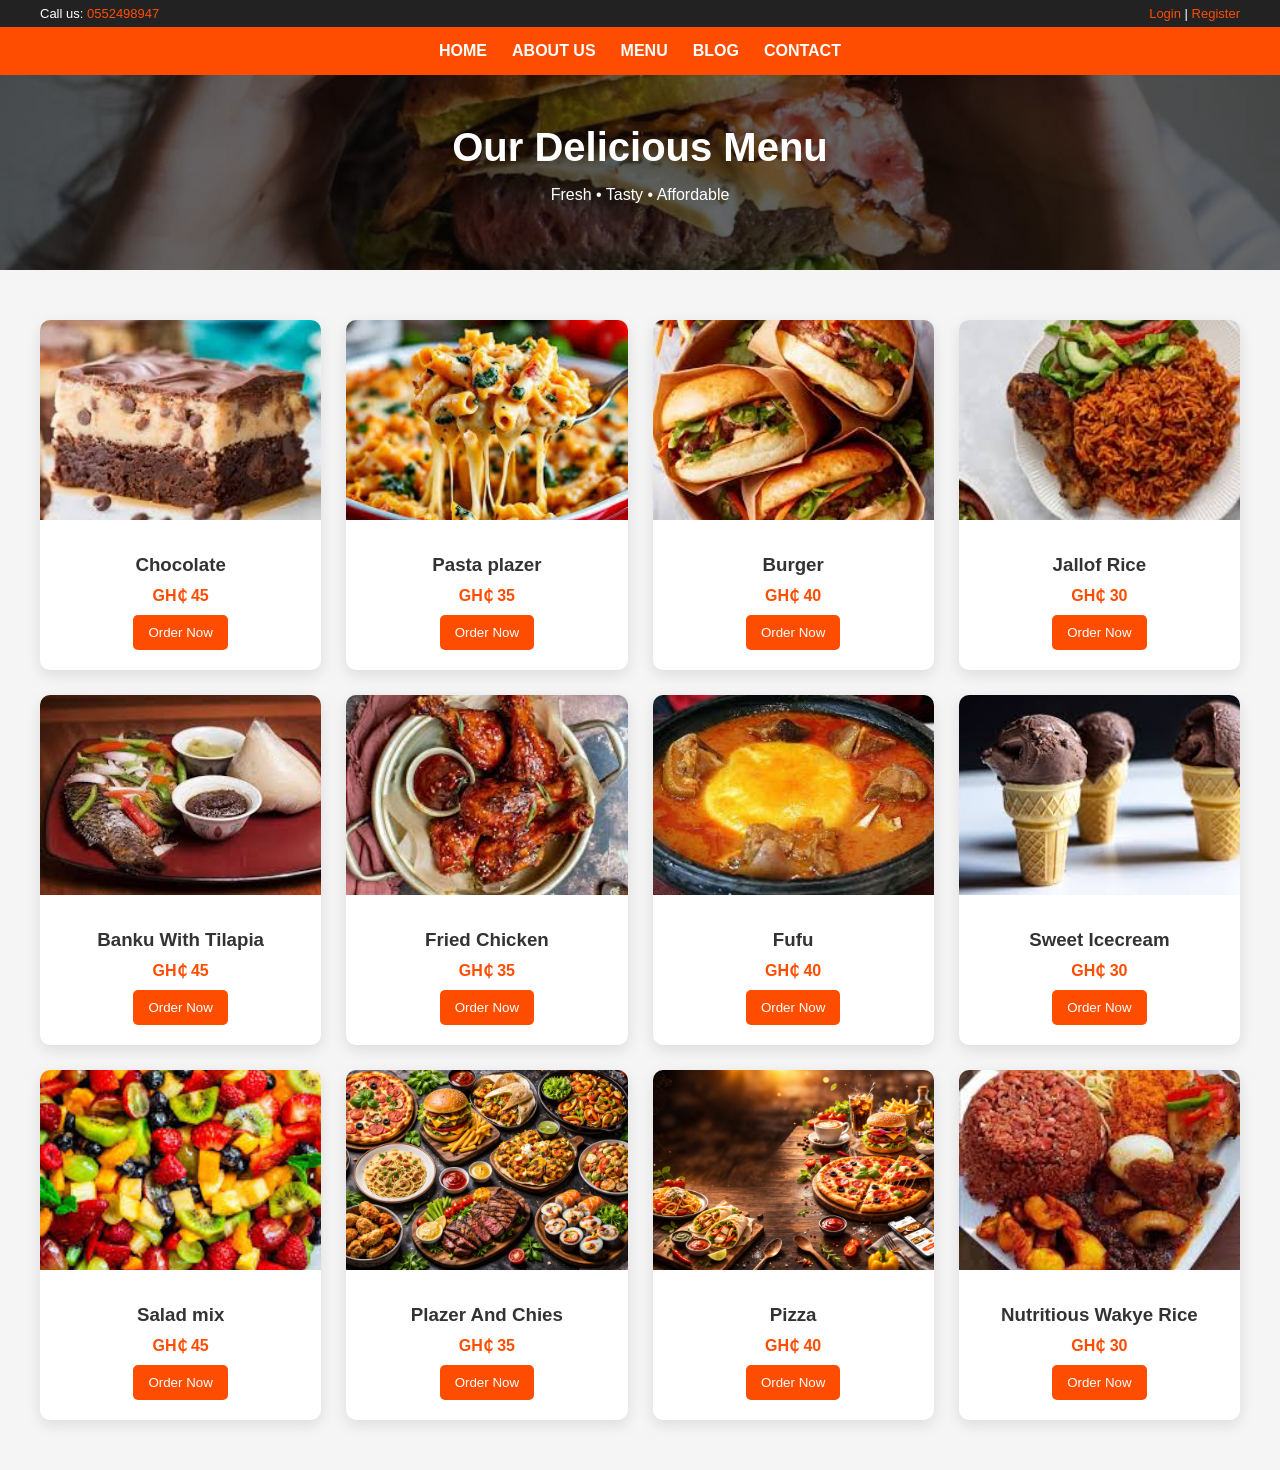
<file: index.html>
<!DOCTYPE html>
<html lang="en">
<head>
<meta charset="UTF-8">
<meta name="viewport" content="width=device-width, initial-scale=1.0">
<title>Menu Page</title>
<link rel="stylesheet" href="menu.css">
</head>
<body>

<!-- Small Navbar -->
<div class="first">
    <div>Call us: <a href="tel:0552498947">0552498947</a></div>
    <div>
        <a href="LOGIN.php">Login</a> |
        <a href="signup.php">Register</a>
    </div>
</div>

<!-- Main Navbar -->
<nav class="snd">
    <ul>
        <li><a href="index.html">HOME</a></li>
        <li><a href="About Us.html">ABOUT US</a></li>
        <li><a href="Menu.html">MENU</a></li>
        <li><a href="Blog.html">BLOG</a></li>
        <li><a href="Contact.html">CONTACT</a></li>
    </ul>
</nav>

<!-- Header Section -->
<section class="menu-header">
    <h1>Our Delicious Menu</h1>
    <p>Fresh • Tasty • Affordable</p>
</section>

<!-- Menu Items -->
<section class="menu-container">

    <div class="menu-card">
        <img src="choko.jpg" alt="Pizza">
        <div class="menu-content">
            <h3>Chocolate</h3>
            <p class="price">GH₵ 45</p>
            <button class="order-btn">Order Now</button>
        </div>
    </div>

    <div class="menu-card">
        <img src="pasta.jpg" alt="Burger">
        <div class="menu-content">
            <h3>Pasta plazer</h3>
            <p class="price">GH₵ 35</p>
            <button class="order-btn">Order Now</button>
        </div>
    </div>

    <div class="menu-card">
        <img src="burger.jpg" alt="Pasta">
        <div class="menu-content">
            <h3>Burger</h3>
            <p class="price">GH₵ 40</p>
            <button class="order-btn">Order Now</button>
        </div>
    </div>

    <div class="menu-card">
        <img src="jallof.jpg" alt="Shawarma">
        <div class="menu-content">
            <h3>Jallof Rice</h3>
            <p class="price">GH₵ 30</p>
            <button class="order-btn">Order Now</button>
        </div>
    </div>

    <div class="menu-card">
        <img src="banku.jpg" alt="Pizza">
        <div class="menu-content">
            <h3>Banku With Tilapia</h3>
            <p class="price">GH₵ 45</p>
            <button class="order-btn">Order Now</button>
        </div>
    </div>

    <div class="menu-card">
        <img src="chicken.jpg" alt="Burger">
        <div class="menu-content">
            <h3>Fried Chicken</h3>
            <p class="price">GH₵ 35</p>
            <button class="order-btn">Order Now</button>
        </div>
    </div>

    <div class="menu-card">
        <img src="fufu.jpg" alt="Pasta">
        <div class="menu-content">
            <h3>Fufu</h3>
            <p class="price">GH₵ 40</p>
            <button class="order-btn">Order Now</button>
        </div>
    </div>

    <div class="menu-card">
        <img src="ice.jpg" alt="Shawarma">
        <div class="menu-content">
            <h3>Sweet Icecream</h3>
            <p class="price">GH₵ 30</p>
            <button class="order-btn">Order Now</button>
        </div>
    </div>

    <div class="menu-card">
        <img src="salad.jpg" alt="Pizza">
        <div class="menu-content">
            <h3>Salad mix</h3>
            <p class="price">GH₵ 45</p>
            <button class="order-btn">Order Now</button>
        </div>
    </div>

    <div class="menu-card">
        <img src="BG3.png" alt="Burger">
        <div class="menu-content">
            <h3>Plazer And Chies</h3>
            <p class="price">GH₵ 35</p>
            <button class="order-btn">Order Now</button>
        </div>
    </div>

    <div class="menu-card">
        <img src="BG.png" alt="Pasta">
        <div class="menu-content">
            <h3>Pizza</h3>
            <p class="price">GH₵ 40</p>
            <button class="order-btn">Order Now</button>
        </div>
    </div>

    <div class="menu-card">
        <img src="wky.jpg" alt="Shawarma">
        <div class="menu-content">
            <h3>Nutritious Wakye Rice</h3>
            <p class="price">GH₵ 30</p>
            <button class="order-btn">Order Now</button>
        </div>
    </div>

</section>

</body>
</html>
</file>
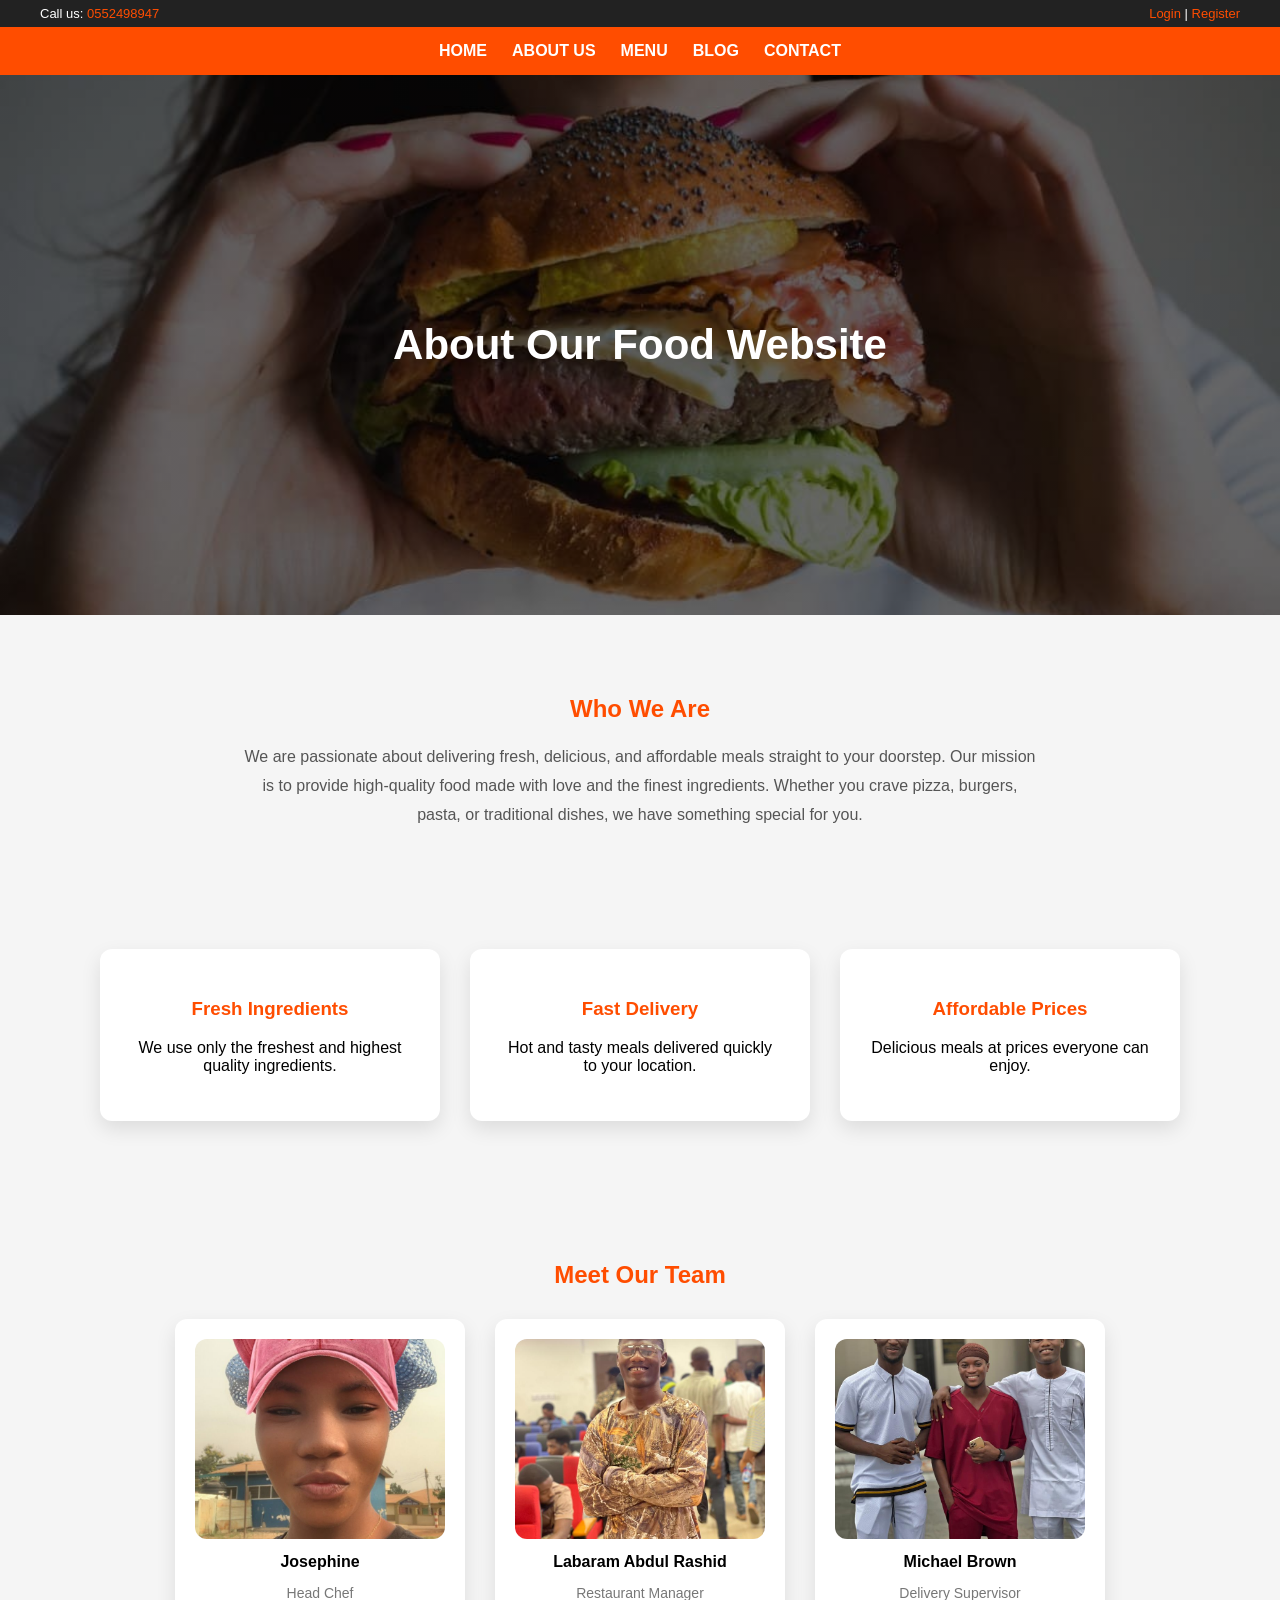
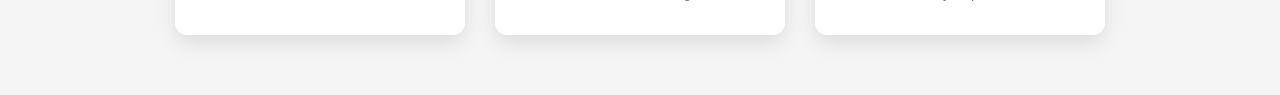
<file: About Us.html>
<!DOCTYPE html>
<html lang="en">
<head>
<meta charset="UTF-8">
<meta name="viewport" content="width=device-width, initial-scale=1.0">
<title>About Us - Food Website</title>

<style>
body {
    margin: 0;
    font-family: Arial, sans-serif;
    background-color: #f5f5f5;
}

/* Small Top Navbar */
.first {
    background-color: #222;
    color: white;
    font-size: 13px;
    padding: 6px 40px;
    display: flex;
    justify-content: space-between;
}

.first a {
    color: #ff4d00;
    text-decoration: none;
}

/* Main Navbar */
.snd {
    background-color: #ff4d00;
    padding: 15px 0;
}

.snd ul {
    list-style: none;
    display: flex;
    justify-content: center;
    gap: 25px;
    margin: 0;
    padding: 0;
}

.snd a {
    color: white;
    text-decoration: none;
    font-weight: bold;
}

/* Hero Section */
.about-header {
    height: 60vh;
    background: linear-gradient(rgba(0,0,0,0.6), rgba(0,0,0,0.6)),
                url("f2.jpg") no-repeat center center;
    background-size: cover;
    display: flex;
    justify-content: center;
    align-items: center;
    color: white;
    text-align: center;
}

.about-header h1 {
    font-size: 42px;
    margin: 0;
}

/* About Content */
.about-section {
    padding: 60px 40px;
    text-align: center;
}

.about-section h2 {
    color: #ff4d00;
    margin-bottom: 20px;
}

.about-section p {
    max-width: 800px;
    margin: auto;
    line-height: 1.8;
    color: #555;
}

/* Why Choose Us */
.features {
    padding: 60px 40px;
    display: flex;
    gap: 30px;
    justify-content: center;
    flex-wrap: wrap;
}

.feature-box {
    background: white;
    width: 280px;
    padding: 30px;
    text-align: center;
    border-radius: 12px;
    box-shadow: 0 8px 20px rgba(0,0,0,0.1);
    transition: 0.3s;
}

.feature-box:hover {
    transform: translateY(-10px);
}

.feature-box h3 {
    color: #ff4d00;
}

/* Team Section */
.team {
    padding: 60px 40px;
    text-align: center;
}

.team h2 {
    color: #ff4d00;
}

.team-container {
    display: flex;
    gap: 30px;
    justify-content: center;
    flex-wrap: wrap;
    margin-top: 30px;
}

.team-member {
    background: white;
    width: 250px;
    padding: 20px;
    border-radius: 12px;
    box-shadow: 0 8px 20px rgba(0,0,0,0.1);
    transition: 0.3s;
}

.team-member:hover {
    transform: scale(1.05);
}

.team-member img {
    width: 100%;
    height: 200px;
    object-fit: cover;
    border-radius: 12px;
}

.team-member h4 {
    margin: 10px 0 5px;
}

.team-member p {
    color: #777;
    font-size: 14px;
}

</style>
</head>
<body>

<!-- Small Navbar -->
<div class="first">
    <div>Call us: <a href="tel:0552498947">0552498947</a></div>
    <div>
        <a href="LOGIN.php">Login</a> |
        <a href="signup.php">Register</a>
    </div>
</div>

<!-- Main Navbar -->
<nav class="snd">
    <ul>
        <li><a href="index.html">HOME</a></li>
        <li><a href="About Us.html">ABOUT US</a></li>
        <li><a href="Menu.html">MENU</a></li>
        <li><a href="Blog.html">BLOG</a></li>
        <li><a href="Contact.html">CONTACT</a></li>
    </ul>
</nav>

<!-- Hero Section -->
<section class="about-header">
    <h1>About Our Food Website</h1>
</section>

<!-- About Content -->
<section class="about-section">
    <h2>Who We Are</h2>
    <p>
        We are passionate about delivering fresh, delicious, and affordable meals 
        straight to your doorstep. Our mission is to provide high-quality food 
        made with love and the finest ingredients. Whether you crave pizza, burgers, 
        pasta, or traditional dishes, we have something special for you.
    </p>
</section>

<!-- Features Section -->
<section class="features">
    <div class="feature-box">
        <h3>Fresh Ingredients</h3>
        <p>We use only the freshest and highest quality ingredients.</p>
    </div>

    <div class="feature-box">
        <h3>Fast Delivery</h3>
        <p>Hot and tasty meals delivered quickly to your location.</p>
    </div>

    <div class="feature-box">
        <h3>Affordable Prices</h3>
        <p>Delicious meals at prices everyone can enjoy.</p>
    </div>
</section>

<!-- Team Section -->
<section class="team">
    <h2>Meet Our Team</h2>

    <div class="team-container">
        <div class="team-member">
            <img src="grp.jpeg" alt="Chef">
            <h4>Josephine</h4>
            <p>Head Chef</p>
        </div>

        <div class="team-member">
            <img src="m2.jpeg" alt="Manager">
            <h4>Labaram Abdul Rashid</h4>
            <p>Restaurant Manager</p>
        </div>

        <div class="team-member">
            <img src="yes.jpeg" alt="Delivery Lead">
            <h4>Michael Brown</h4>
            <p>Delivery Supervisor</p>
        </div>
    </div>
</section>

</body>
</html>
</file>
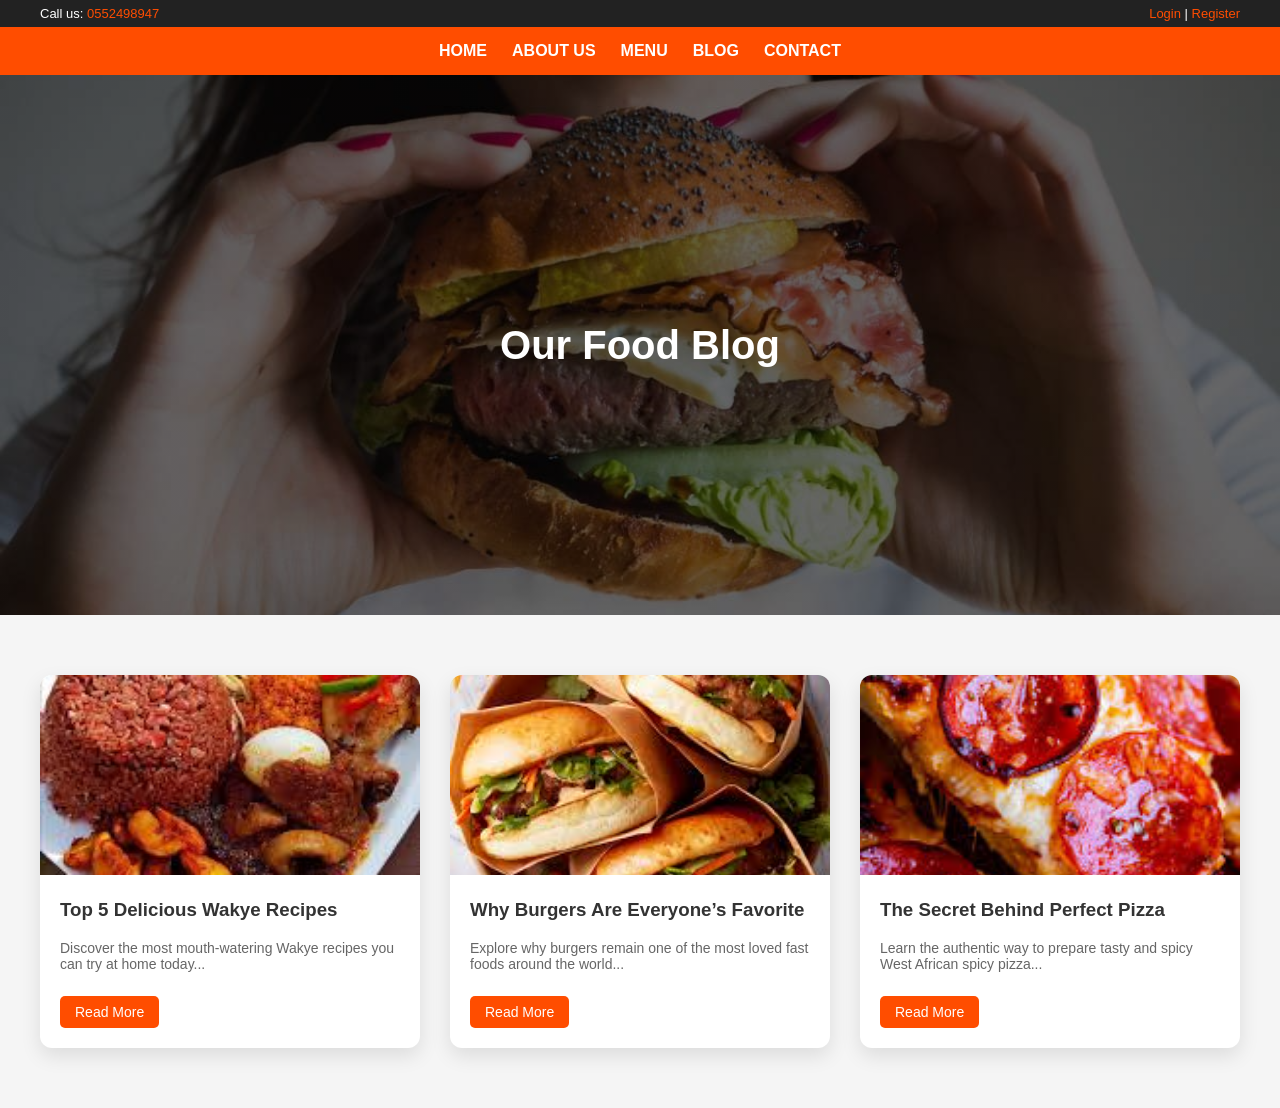
<file: blog.html>
<!DOCTYPE html>
<html lang="en">
<head>
<meta charset="UTF-8">
<meta name="viewport" content="width=device-width, initial-scale=1.0">
<title>Blog - Food Website</title>
</head>
<link rel="stylesheet" href="blog.css">
<body>

<!-- Small Navbar -->
<div class="first">
    <div>Call us: <a href="tel:0552498947">0552498947</a></div>
    <div>
        <a href="LOGIN.php">Login</a> |
        <a href="signup.php">Register</a>
    </div>
</div>

<!-- Main Navbar -->
<nav class="snd">
    <ul>
        <li><a href="index.html">HOME</a></li>
        <li><a href="About Us.html">ABOUT US</a></li>
        <li><a href="Menu.html">MENU</a></li>
        <li><a href="Blog.html">BLOG</a></li>
        <li><a href="Contact.html">CONTACT</a></li>
    </ul>
</nav>

<!-- Blog Header -->
<section class="blog-header">
    <h1>Our Food Blog</h1>
</section>

<!-- Blog Posts -->
<section class="blog-container">

    <div class="blog-card">
        <img src="wky.jpg" alt="Pizza Blog">
        <div class="blog-content">
            <h3>Top 5 Delicious Wakye Recipes</h3>
            <p>Discover the most mouth-watering Wakye recipes you can try at home today...</p>
            <a href="#" class="read-btn">Read More</a>
        </div>
    </div>

    <div class="blog-card">
        <img src="burger.jpg" alt="Burger Blog">
        <div class="blog-content">
            <h3>Why Burgers Are Everyone’s Favorite</h3>
            <p>Explore why burgers remain one of the most loved fast foods around the world...</p>
            <a href="#" class="read-btn">Read More</a>
        </div>
    </div>

    <div class="blog-card">
        <img src="pzz.jpg" alt="Jollof Rice Blog">
        <div class="blog-content">
            <h3>The Secret Behind Perfect Pizza</h3>
            <p>Learn the authentic way to prepare tasty and spicy West African spicy pizza...</p>
            <a href="#" class="read-btn">Read More</a>
        </div>
    </div>

</section>

</body>
</html>
</file>
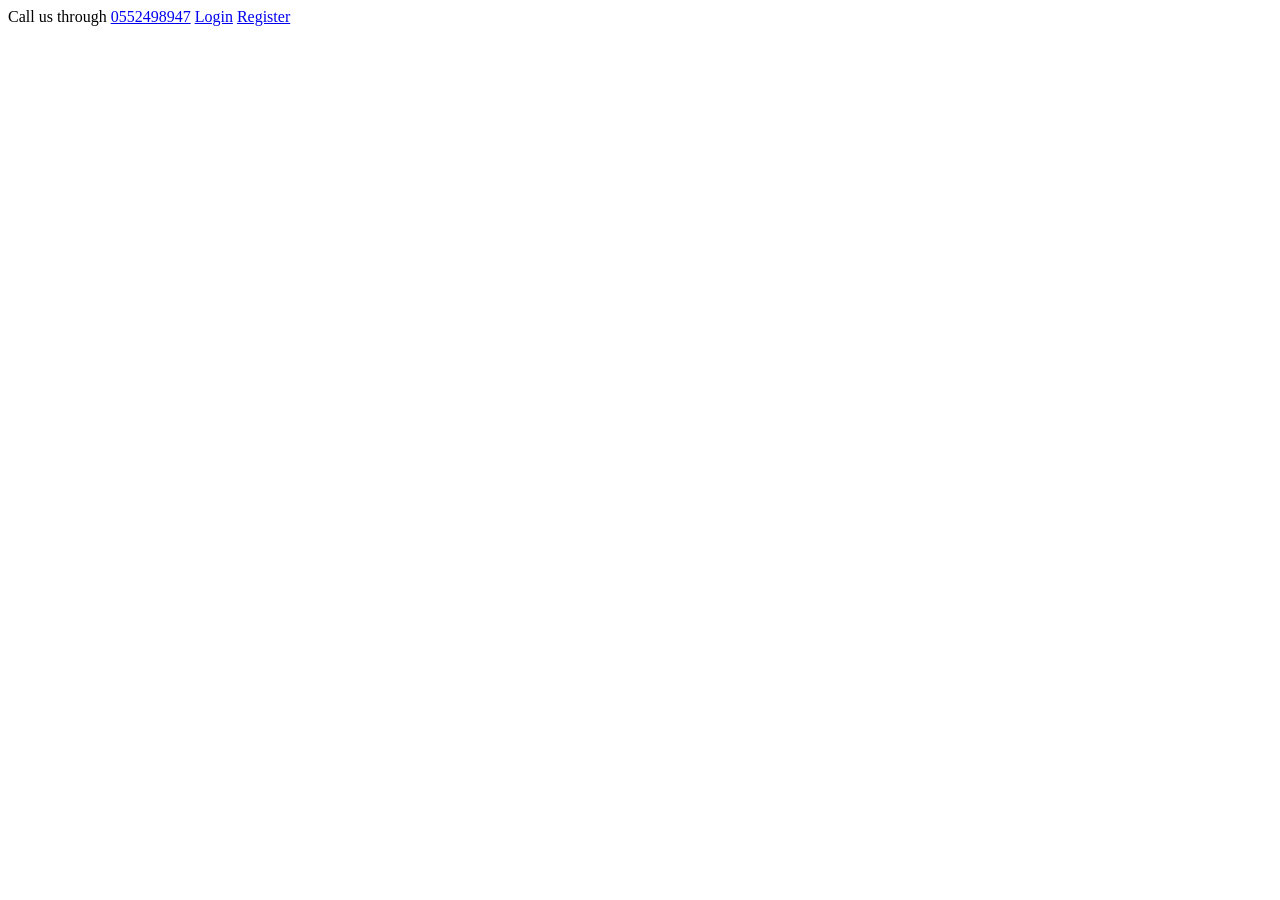
<file: page.html>
<!DOCTYPE html>
<html lang="en">
<head>
    <meta charset="UTF-8">
    <meta name="viewport" content="width=device-width, initial-scale=1.0">
    <title>HomePage</title>
</head>

<style></style>

<body>

<div class="container">
    <nav class="first">
        <div class="fst">
             Call us through <a href="0552498947">0552498947</a>
            <a href="LOGIN.php">Login</a>
            <a href="signup.php">Register</a>
        </div>
    </nav>
    <nav class="second"></nav>
</div>

</body>
</html>
</file>
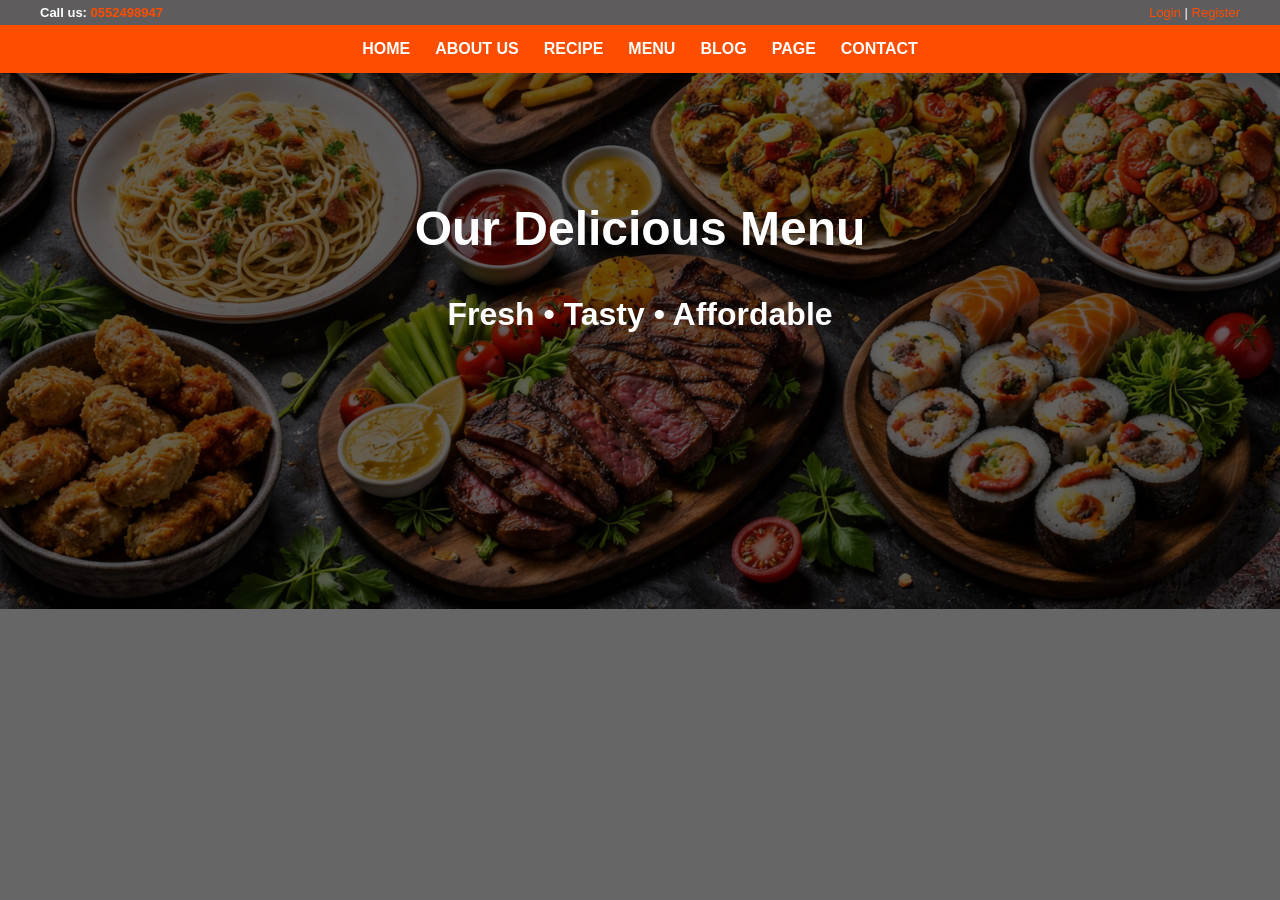
<file: page1.html>
<!DOCTYPE html>
<html lang="en">
<head>
    <meta charset="UTF-8">
    <meta name="viewport" content="width=device-width, initial-scale=1.0">
    <title>HomePage</title>
    <link rel="stylesheet" href="stylesheet.css">

</head>

<body>

    <!-- First Small Navbar -->
    <nav class="first">
        <ul>
            <li><strong>Call us: <a href="tel:0552498947">0552498947</a></strong></li>
            <li>
                <a href="Login.html">Login</a> |
                <a href="signup.html">Register</a>
            </li>
        </ul>
    </nav>

    <!-- Second Bigger Navbar -->
    <nav class="snd">
        <ul>
            <li><a href="Home.html">HOME</a></li>
            <li><a href="About Us.html">ABOUT US</a></li>
            <li><a href="Recipe.html">RECIPE</a></li>
            <li><a href="Menu.html">MENU</a></li>
            <li><a href="Blog.html">BLOG</a></li>
            <li><a href="Page.html">PAGE</a></li>
            <li><a href="Contact.html">CONTACT</a></li>
        </ul>
    </nav>

    <h1>
<section class="menu-header">
    <h1>Our Delicious Menu</h1>
    <p>Fresh • Tasty • Affordable</p>
</section>
    </h1>

</body>
</html>
</file>
<file: menu.css>
body {
        margin: 0;
        font-family: Arial, sans-serif;
        background-color: #f5f5f5;
    }

    /* Small Top Navbar */
    .first {
        background-color: #222;
        color: white;
        font-size: 13px;
        padding: 6px 40px;
        display: flex;
        justify-content: space-between;
    }

    .first a {
        color: #ff4d00;
        text-decoration: none;
    }

    /* Main Navbar */
    .snd {
        background-color: #ff4d00;
        padding: 15px 0;
    }

    .snd ul {
        list-style: none;
        display: flex;
        justify-content: center;
        gap: 25px;
        margin: 0;
        padding: 0;
    }

    .snd a {
        color: white;
        text-decoration: none;
        font-weight: bold;
    }

    /* Page Header */
    .menu-header {
        text-align: center;
        padding: 50px 20px;
        background: linear-gradient(rgba(0,0,0,0.6), rgba(0,0,0,0.6)),
                    url("f2.jpg") no-repeat center center/cover;
        color: white;
    }

    .menu-header h1 {
        font-size: 40px;
        margin: 0;
    }

    /* Menu Section */
    .menu-container {
        padding: 50px 40px;
        display: grid;
        grid-template-columns: repeat(auto-fit, minmax(250px, 1fr));
        gap: 25px;
    }

    .menu-card {
        background: white;
        border-radius: 10px;
        box-shadow: 0 5px 15px rgba(0,0,0,0.1);
        overflow: hidden;
        transition: 0.3s;
    }

    .menu-card:hover {
        transform: translateY(-5px);
    }

    .menu-card img {
        width: 100%;
        height: 200px;
        object-fit: cover;
    }

    .menu-content {
        padding: 20px;
        text-align: center;
    }

    .menu-content h3 {
        margin: 10px 0;
        color: #333;
    }

    .price {
        color: #ff4d00;
        font-weight: bold;
        margin: 10px 0;
    }

    .order-btn {
        background-color: #ff4d00;
        color: white;
        border: none;
        padding: 10px 15px;
        border-radius: 5px;
        cursor: pointer;
    }

    .order-btn:hover {
        background-color: #e04300;
    }
</file>
<file: blog.css>
body {
    margin: 0;
    font-family: Arial, sans-serif;
    background-color: #f5f5f5;
}

/* Small Top Navbar */
.first {
    background-color: #222;
    color: white;
    font-size: 13px;
    padding: 6px 40px;
    display: flex;
    justify-content: space-between;
}

.first a {
    color: #ff4d00;
    text-decoration: none;
}

/* Main Navbar */
.snd {
    background-color: #ff4d00;
    padding: 15px 0;
}

.snd ul {
    list-style: none;
    display: flex;
    justify-content: center;
    gap: 25px;
    margin: 0;
    padding: 0;
}

.snd a {
    color: white;
    text-decoration: none;
    font-weight: bold;
}

/* Blog Header */
.blog-header {
    height: 60vh;
    background: linear-gradient(rgba(0,0,0,0.6), rgba(0,0,0,0.6)),
                url("f2.jpg") no-repeat center center;
    background-size: cover;
    display: flex;
    justify-content: center;
    align-items: center;
    color: white;
    text-align: center;
}

.blog-header h1 {
    font-size: 40px;
    margin: 0;
}

/* Blog Section */
.blog-container {
    padding: 60px 40px;
    display: grid;
    grid-template-columns: repeat(auto-fit, minmax(280px, 1fr));
    gap: 30px;
}

/* Blog Card */
.blog-card {
    background: white;
    border-radius: 12px;
    box-shadow: 0 8px 20px rgba(0,0,0,0.1);
    overflow: hidden;
    transition: transform 0.3s, box-shadow 0.3s;
}

.blog-card:hover {
    transform: translateY(-8px);
    box-shadow: 0 15px 30px rgba(0,0,0,0.2);
}

.blog-card img {
    width: 100%;
    height: 200px;
    object-fit: cover;
}

.blog-content {
    padding: 20px;
}

.blog-content h3 {
    margin-top: 0;
    color: #333;
}

.blog-content p {
    color: #666;
    font-size: 14px;
}

.read-btn {
    display: inline-block;
    margin-top: 10px;
    padding: 8px 15px;
    background-color: #ff4d00;
    color: white;
    text-decoration: none;
    border-radius: 5px;
    font-size: 14px;
}

.read-btn:hover {
    background-color: #e04300;
}
</file>
<file: stylesheet.css>
body {
            margin: 0;
            font-family: Arial, sans-serif;
           background: linear-gradient(rgba(0,0,0,0.6), rgba(0,0,0,0.6)),
                    url("BG3.png") no-repeat center center/cover;
        }

        h1{
            color: white;
            text-align: center;
            margin-top: 10%;
        }

        /* First Navbar (Smaller) */
        .first {
            background-color: #5e5c5c;
            color: white;
            font-size: 13px;   /* Smaller text */
            padding: 5px 0;    /* Smaller height */
        }

        .first ul {
            display: flex;
            justify-content: space-between;
            margin: 0 40px;
            padding: 0;
            list-style: none;
        }

        .first a {
            color: #ff4d00;
            text-decoration: none;
        }
        .first a:hover{
            color: white;
            background-color: green;
        }

        /* Second Navbar (Bigger) */
        .snd {
            background-color: #ff4d00;
            padding: 15px 0;   /* Bigger height */
        }

        .snd ul {
            display: flex;
            justify-content: center;
            gap: 25px;
            list-style: none;
            margin: 0;
            padding: 0;
        }

        .snd a {
            color: white;
            text-decoration: none;
            font-weight: bold;
        }

        .snd a:hover {
            text-decoration: underline;
        }
</file>
